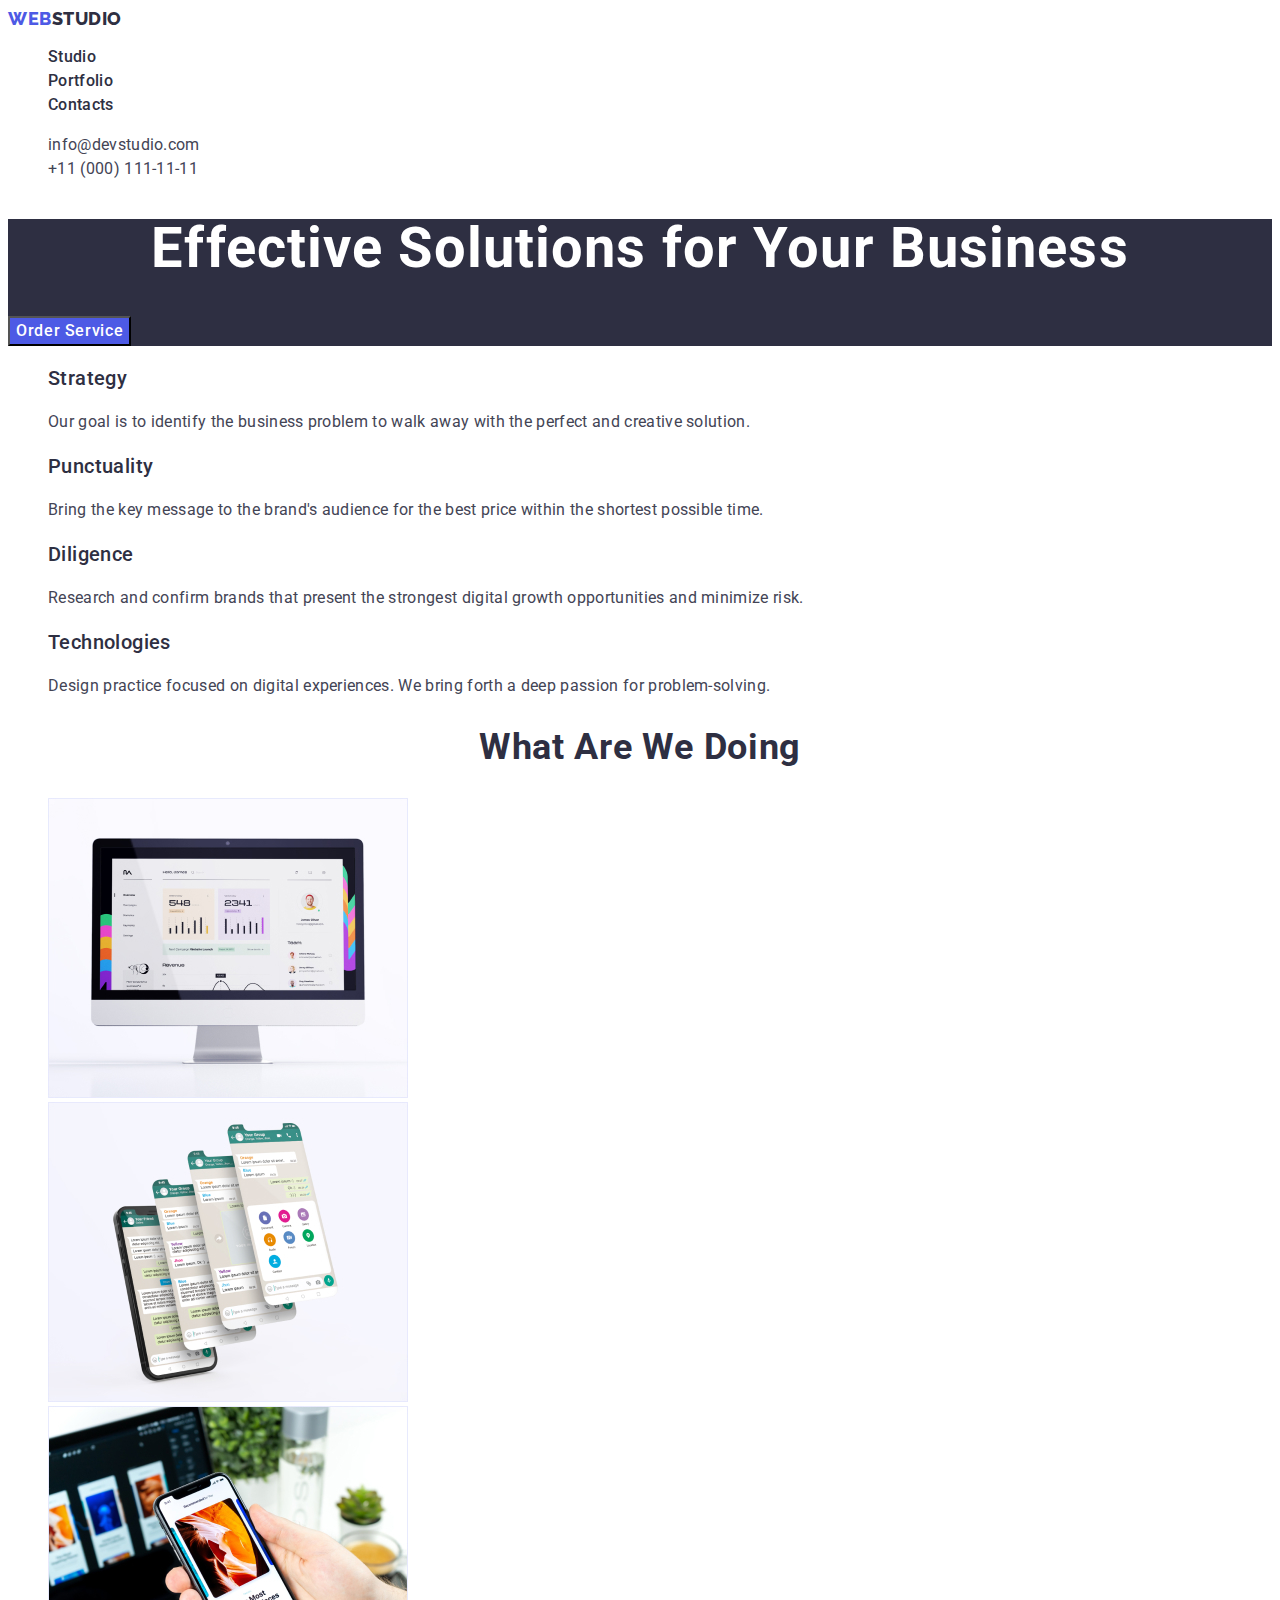
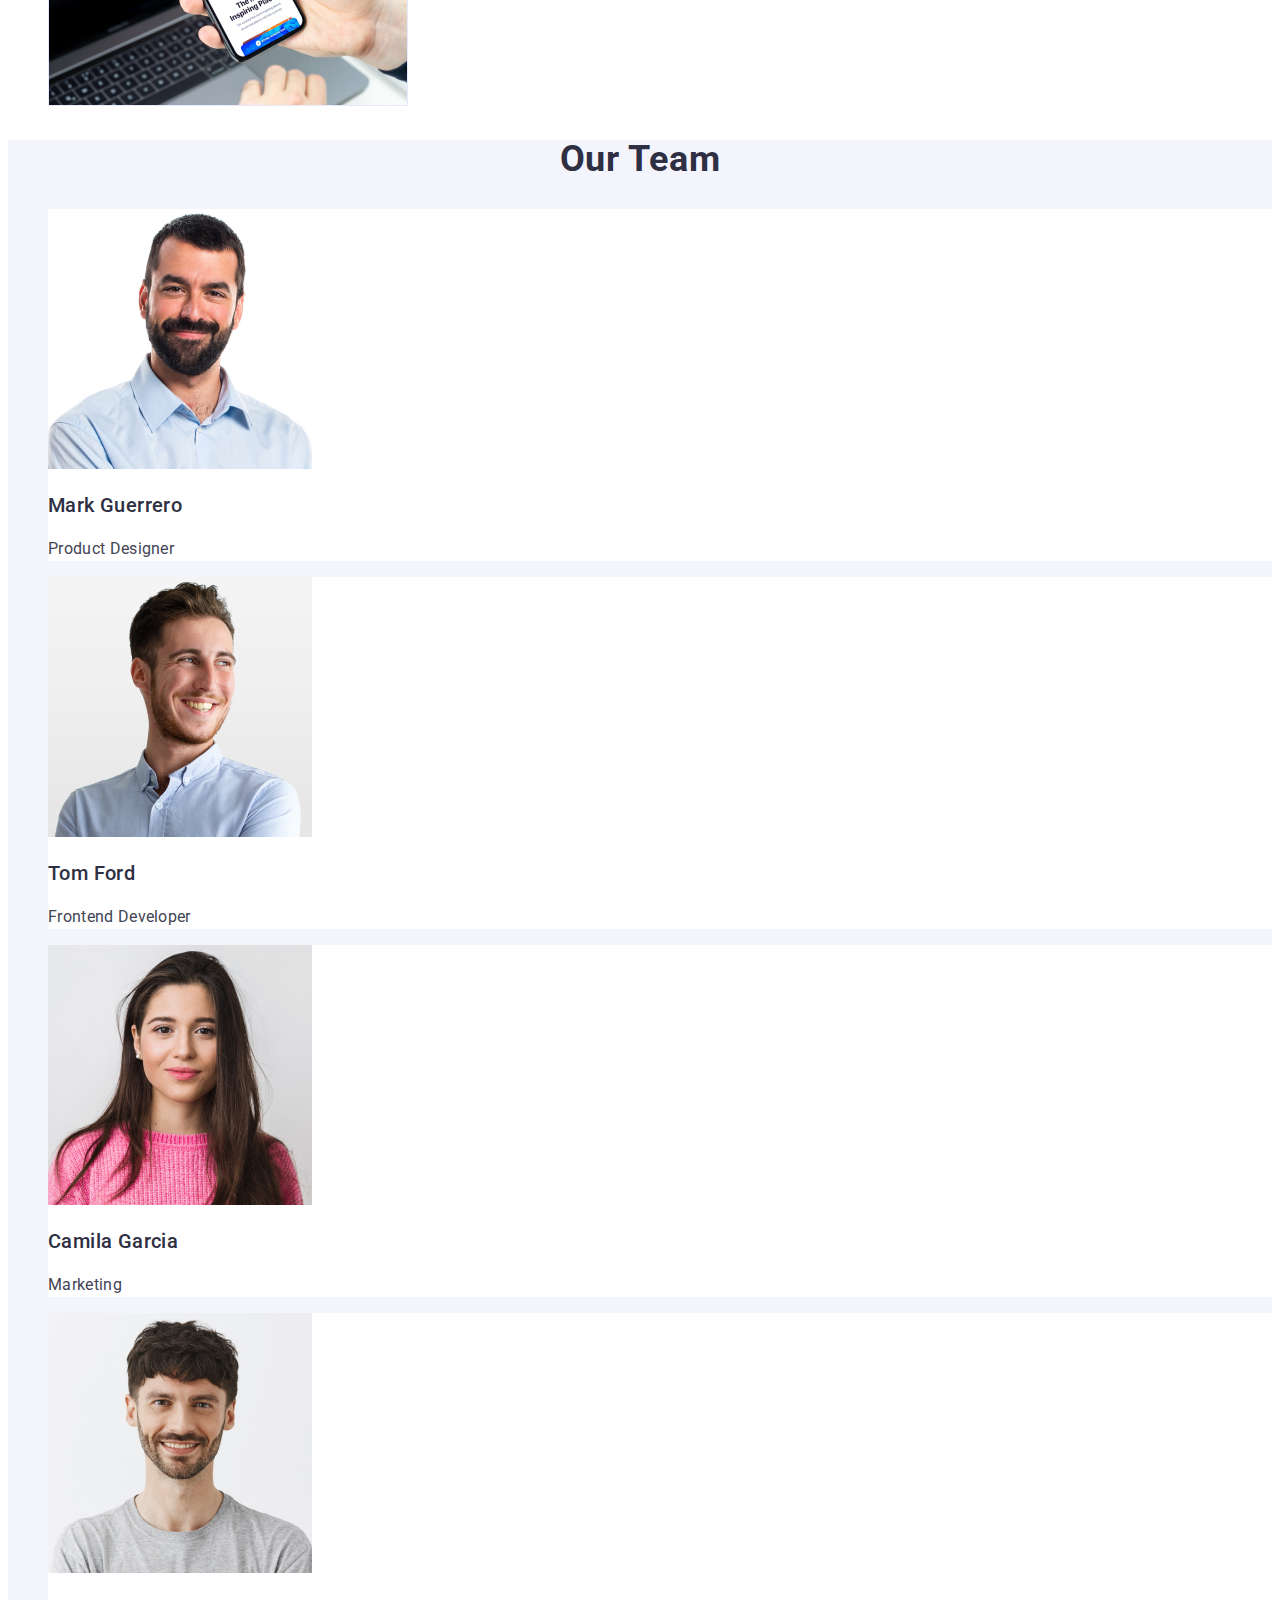
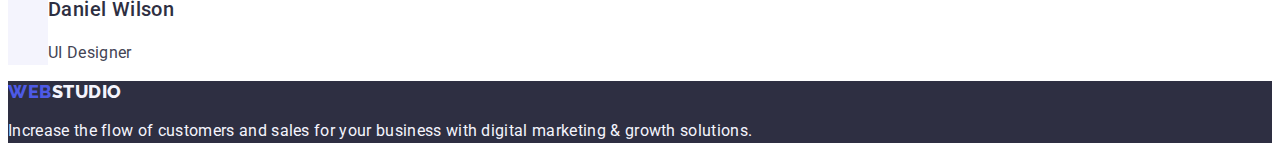
<file: index.html>
<!DOCTYPE html>
<html lang="en">
  <head>
    <meta charset="UTF-8" />
    <meta http-equiv="X-UA-Compatible" content="IE=edge" />
    <meta name="viewport" content="width=device-width, initial-scale=1.0" />
    <link rel="preconnect" href="https://fonts.googleapis.com" />
    <link rel="preconnect" href="https://fonts.gstatic.com" crossorigin />
    <link
      href="https://fonts.googleapis.com/css2?family=Montserrat:wght@400;700&family=Raleway:wght@800&family=Roboto:wght@400;500;700;900&display=swap"
      rel="stylesheet"
    />
    <link rel="stylesheet" href="./css/styles.css" />
    <link rel="portfolio" href="./portfolio.html" />
    <title>Main Page</title>
  </head>
  <body>
    <header>
      <!-- Navigation buttons -->
      <nav>
        <!-- Logo -->
        <a class="link link-logo" href="./index.html"
          >Web<span class="logo-studio">Studio</span></a
        >
        <ul class="link list">
          <li><a class="link list-link" href="./index.html">Studio</a></li>
          <li>
            <a class="link list-link" href="./portfolio.html">Portfolio</a>
          </li>
          <li><a class="link list-link" href="">Contacts</a></li>
        </ul>
      </nav>
      <!-- Adress -->
      <address class="adress-main">
        <ul class="list">
          <li class="contacts">
            <a class="link adress" href="mailto:info@devstudio.com"
              >info@devstudio.com</a
            >
          </li>
          <li class="contacts">
            <a class="link adress" href="tel:+110001111111">+11 (000) 111-11-11</a>
          </li>
        </ul>
      </address>
    </header>

    <main>
      <!-- Section Effective Solution -->
      <section class="main-info">
        <h1 class="title">Effective Solutions for Your Business</h1>
        <button class="button-order" type="button">Order Service</button>
      </section>

      <!--Section Our Benefits-->
      <section>
        <h2 hidden>Our Benefits</h2>
        <ul class="list">
          <li>
            <h3 class="subhead">Strategy</h3>
            <p class="text">
              Our goal is to identify the business problem to walk away with the
              perfect and creative solution.
            </p>
          </li>
          <li>
            <h3 class="subhead">Punctuality</h3>
            <p class="text">
              Bring the key message to the brand's audience for the best price
              within the shortest possible time.
            </p>
          </li>
          <li>
            <h3 class="subhead">Diligence</h3>
            <p class="text">
              Research and confirm brands that present the strongest digital
              growth opportunities and minimize risk.
            </p>
          </li>
          <li>
            <h3 class="subhead">Technologies</h3>
            <p class="text">
              Design practice focused on digital experiences. We bring forth a
              deep passion for problem-solving.
            </p>
          </li>
        </ul>
      </section>

      <!-- Section What are we doing -->
      <section>
        <h2 class="title-section">What are we doing</h2>
        <ul class="list">
          <li>
            <img src="./images/img-1.jpg" alt="Analysis data" width="360" />
          </li>
          <li>
            <img src="./images/img-2.jpg" alt="Multitasking" width="360" />
          </li>
          <li>
            <img src="./images/img-3.jpg" alt="Technologies" width="360" />
          </li>
        </ul>
      </section>

      <!--Section Our Team -->
      <section class="section-four">
        <h2 class="title-section">Our Team</h2>
        <ul class="list">
          <li class="team-frame">
            <img
              src="./images/prod-des.jpg"
              alt="Mark Guerrero Product Designer"
              width="264"
              height="260"
            />
            <h3 class="team-name">Mark Guerrero</h3>
            <p class="text">Product Designer</p>
          </li>
          <li class="team-frame">
            <img
              src="./images/front-dev.jpg"
              alt="Tom Ford Frontend Developer"
              width="264"
              height="260"
            />
            <h3 class="team-name">Tom Ford</h3>
            <p class="text">Frontend Developer</p>
          </li>
          <li class="team-frame">
            <img
              src="./images/market.jpg"
              alt="Camila Garcia Marketing"
              width="264"
              height="260"
            />
            <h3 class="team-name">Camila Garcia</h3>
            <p class="text">Marketing</p>
          </li>
          <li class="team-frame">
            <img
              src="./images/ui-des.jpg"
              alt="Daniel Wilson UI Designer"
              width="264"
              height="260"
            />
            <h3 class="team-name">Daniel Wilson</h3>
            <p class="text">UI Designer</p>
          </li>
        </ul>
      </section>
    </main>

    <!-- Footer -->
    <footer class="footer">
      <a class="link link-logo" href="./index.html"
        >Web<span class="logo-footer">Studio</span></a
      >
      <p class="footer-text">
        Increase the flow of customers and sales for your business with digital
        marketing & growth solutions.
      </p>
    </footer>
  </body>
</html>
</file>
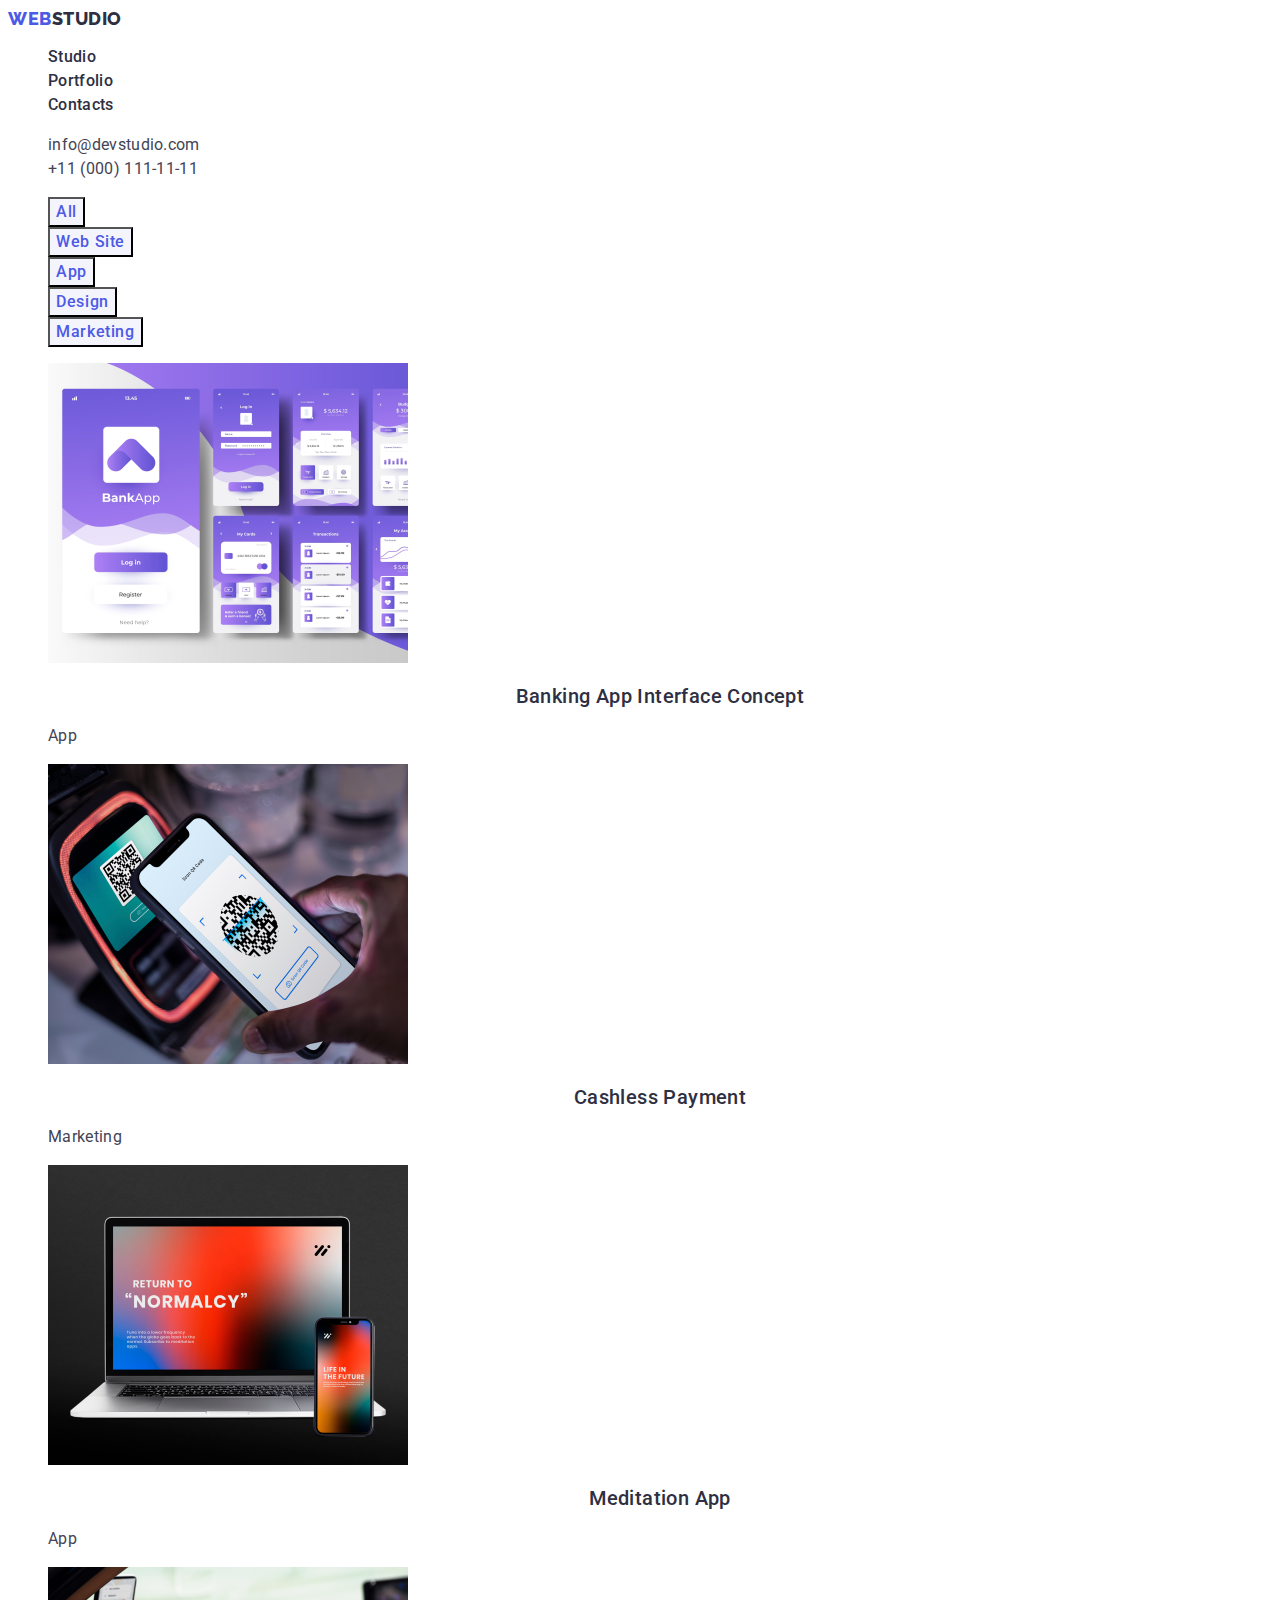
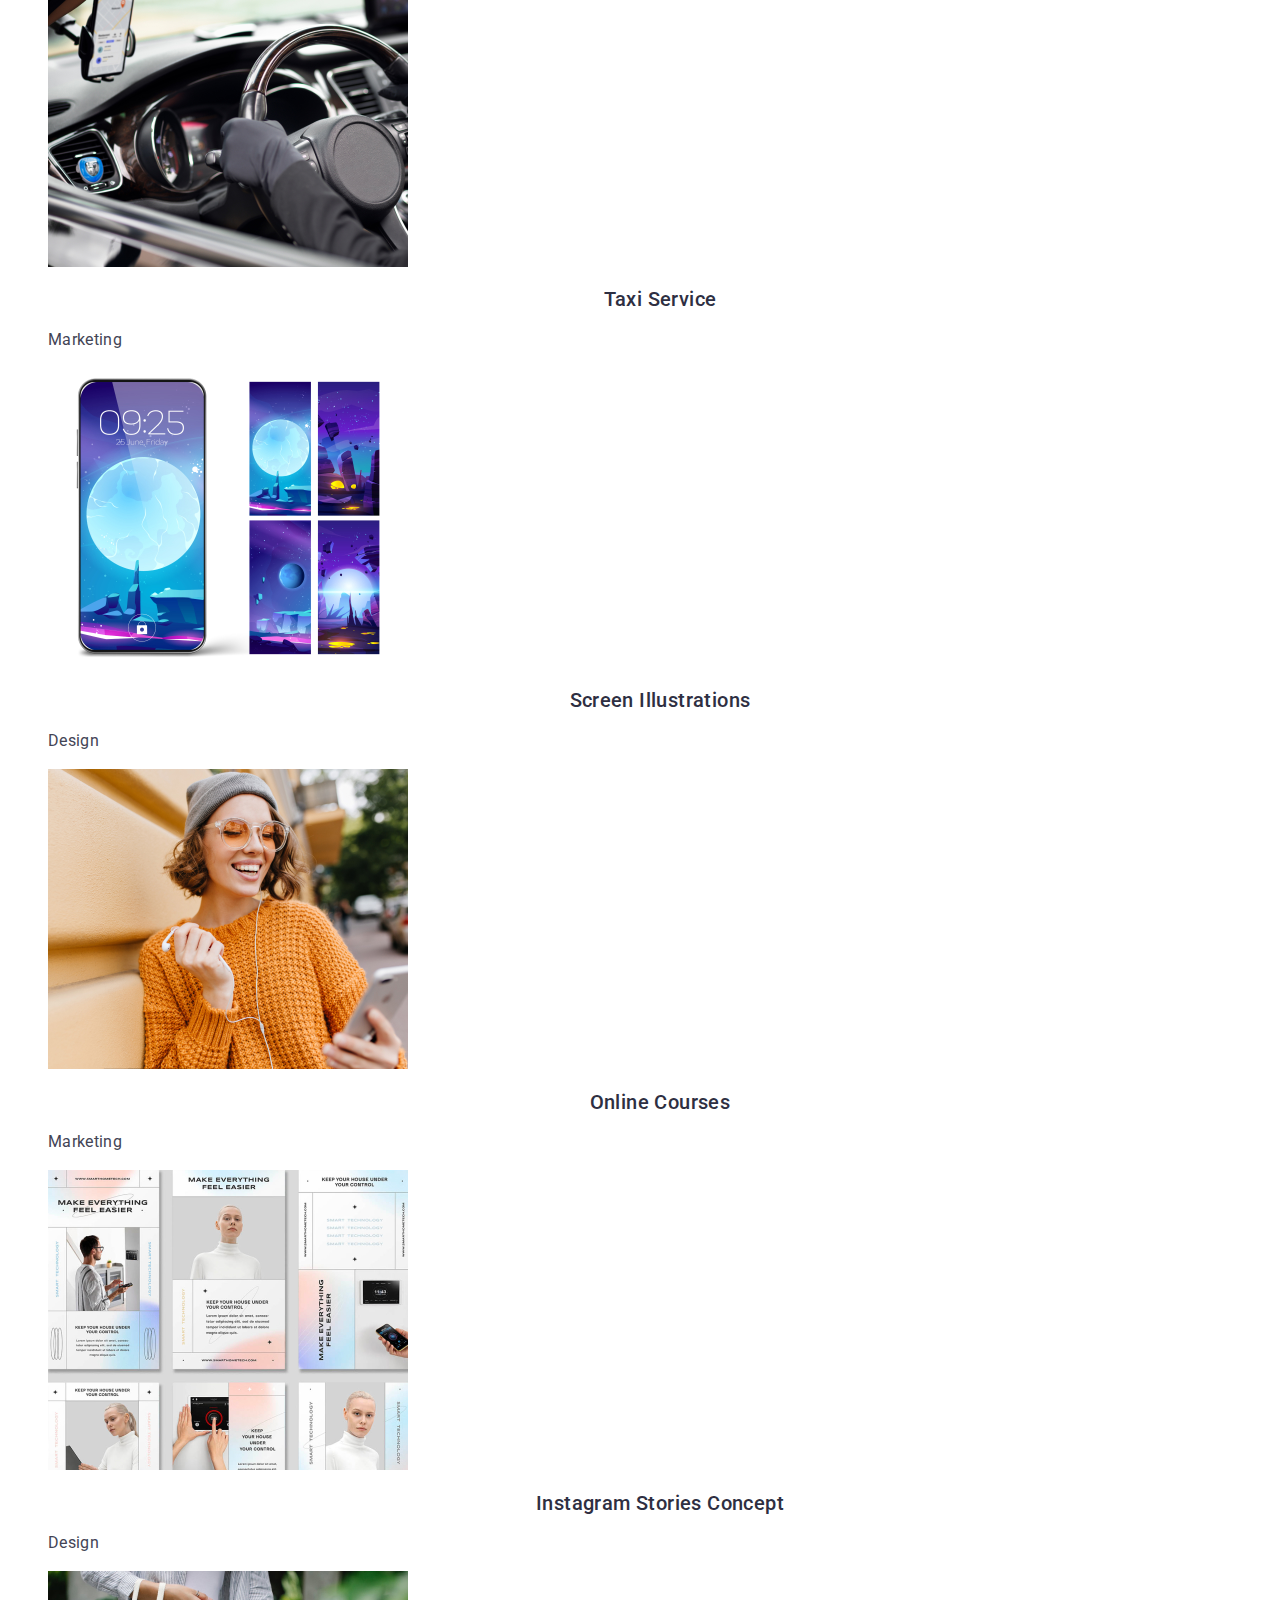
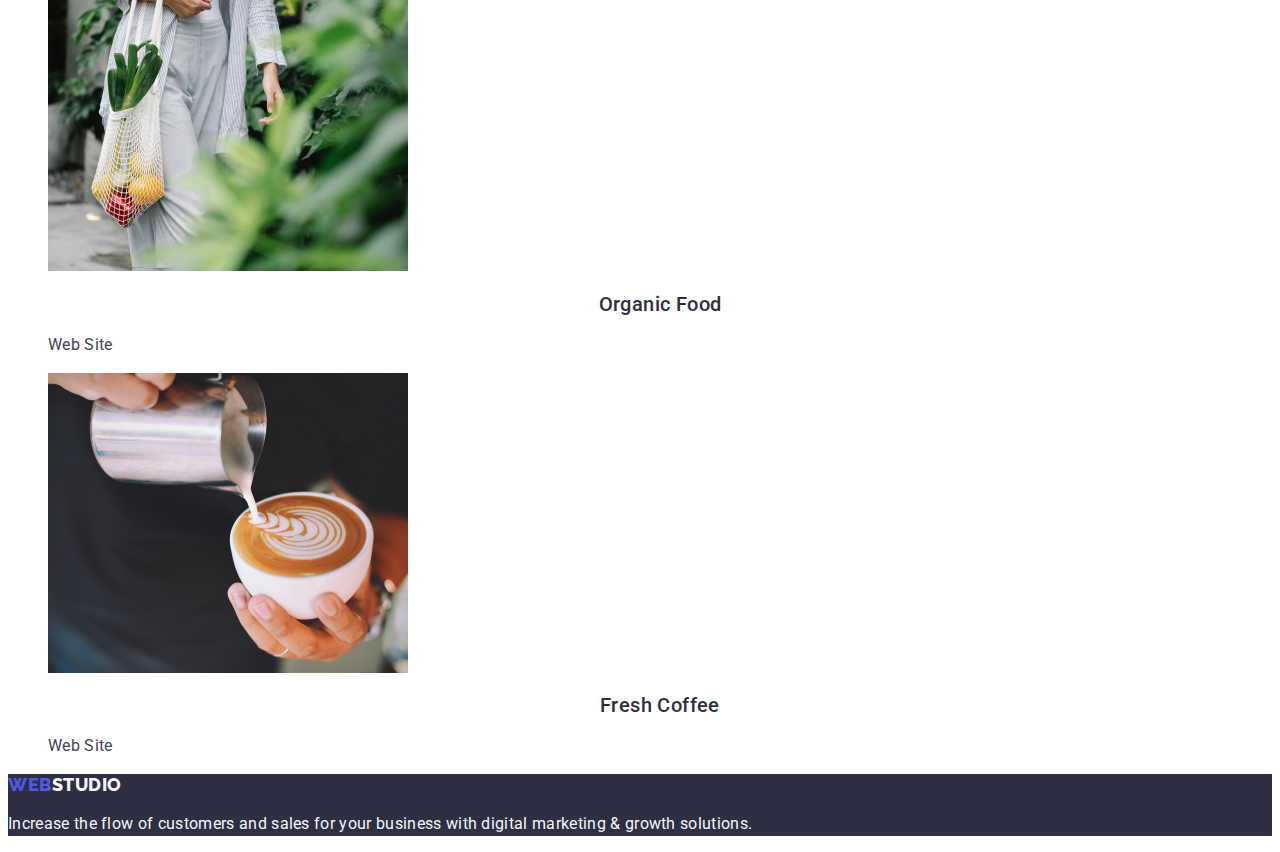
<file: portfolio.html>
<!DOCTYPE html>
<html lang="en">
  <head>
    <meta charset="UTF-8" />
    <meta http-equiv="X-UA-Compatible" content="IE=edge" />
    <meta name="viewport" content="width=device-width, initial-scale=1.0" />
    <link rel="preconnect" href="https://fonts.googleapis.com" />
    <link rel="preconnect" href="https://fonts.gstatic.com" crossorigin />
    <link
      href="https://fonts.googleapis.com/css2?family=Montserrat:wght@400;700&family=Raleway:wght@800&family=Roboto:wght@400;500;700;900&display=swap"
      rel="stylesheet"
    />
    <link rel="stylesheet" href="./css/styles.css" />
    <title>Portfolio</title>
  </head>
  <body>
    <header>
      <nav>
        <!-- Logo -->
        <a class="link link-logo" href="./index.html"
          >Web<span class="logo-studio">Studio</span></a
        >

        <!-- Navigation buttons -->
        <ul class="link list">
          <li><a class="link list-link" href="./index.html">Studio</a></li>
          <li>
            <a class="link list-link" href="./portfolio.html">Portfolio</a>
          </li>
          <li><a class="link list-link" href="">Contacts</a></li>
        </ul>
      </nav>
      <!-- Adress -->
      <address class="adress-main">
        <ul class="list">
          <li class="contacts">
            <a class="link adress" href="mailto:info@devstudio.com"
              >info@devstudio.com</a
            >
          </li>
          <li class="contacts">
            <a class="link adress" href="tel:+110001111111">+11 (000) 111-11-11</a>
          </li>
        </ul>
      </address>
    </header>

    <main>
      <!--Buttons-links-->
      <section>
        <h1 hidden>Effective Solutions for Your Business</h1>
        <ul class="list">
          <li><button class="button-portfolio" type="button">All</button></li>
          <li>
            <button class="button-portfolio" type="button">Web Site</button>
          </li>
          <li><button class="button-portfolio" type="button">App</button></li>
          <li>
            <button class="button-portfolio" type="button">Design</button>
          </li>
          <li>
            <button class="button-portfolio" type="button">Marketing</button>
          </li>
        </ul>

        <!--Project cards (9 positions)-->
        <ul class="list">
          <li>
            <a class="link" href="/"
              ><img
                src="./images/portfolioimg/bankapp.jpg"
                alt="Banking App Interface Concept"
                width="360"
                height="300"
              />
              <h2 class="subhead-portfolio">Banking App Interface Concept</h2>
              <p class="text">App</p>
            </a>
          </li>
          <li>
            <a class="link" href="/">
              <img
                src="./images/portfolioimg/mobpay.jpg"
                alt="Cashless Payment"
                width="360"
                height="300"
              />
              <h2 class="subhead-portfolio">Cashless Payment</h2>
              <p class="text">Marketing</p>
            </a>
          </li>
          <li>
            <a class="link" href="/">
              <img
                src="./images/portfolioimg/softapp.jpg"
                alt="Meditation App"
                width="360"
                height="300"
              />
              <h2 class="subhead-portfolio">Meditation App</h2>
              <p class="text">App</p>
            </a>
          </li>
          <li>
            <a class="link" href="/">
              <img
                src="./images/portfolioimg/taxiservice.jpg"
                alt="Taxi Service"
                width="360"
                height="300"
              />
              <h2 class="subhead-portfolio">Taxi Service</h2>
              <p class="text">Marketing</p>
            </a>
          </li>

          <li>
            <a  class="link" href="/">
              <img
                src="./images/portfolioimg/screenillustration.jpg"
                alt="Screen Illustrations"
                width="360"
                height="300"
              />
              <h2 class="subhead-portfolio">Screen Illustrations</h2>
              <p class="text">Design</p>
            </a>
          </li>
          <li>
            <a class="link" href="/">
              <img
                src="./images/portfolioimg/onlinecourses.jpg"
                alt="Online Courses"
                width="360"
                height="300"
              />
              <h2 class="subhead-portfolio">Online Courses</h2>
              <p class="text">Marketing</p>
            </a>
          </li>
          <li>
            <a class="link" href="/">
              <img
                src="./images/portfolioimg/instagramstories.jpg"
                alt="Instagram Stories Concept"
                width="360"
                height="300"
              />
              <h2 class="subhead-portfolio">Instagram Stories Concept</h2>
              <p class="text">Design</p>
            </a>
          </li>
          <li>
            <a class="link" href="/"
              ><img
                src="./images/portfolioimg/organicfood.jpg"
                alt="Organic Food"
                width="360"
                height="300"
              />
              <h2 class="subhead-portfolio">Organic Food</h2>
              <p class="text">Web Site</p>
            </a>
          </li>
          <li>
            <a class="link" href="/">
              <img
                src="./images/portfolioimg/freshcoffee.jpg"
                alt="Fresh Coffee"
                width="360"
                height="300"
              />
              <h2 class="subhead-portfolio">Fresh Coffee</h2>
              <p class="text">Web Site</p>
            </a>
          </li>
        </ul>
      </section>
    </main>

    <!--Footer-->
    <footer class="footer">
      <a class="link link-logo" href="./index.html"
        >Web<span class="logo-footer">Studio</span></a
      >
      <p class="footer-text">
        Increase the flow of customers and sales for your business with digital
        marketing & growth solutions.
      </p>
    </footer>
  </body>
</html>
</file>
<file: css/styles.css>
:root {
  --nav-color: #2e2f42;
  --link-hover-color: #404bbf;
  --logo-button-color: #4d5ae5;
  --main-white-color: #fff;
  --second-white-color: #f4f4fd;
  --main-grey-color: #434455;
}

body {
  font-family: "Roboto", sans-serif;
  color: var(--main-grey-color);
  background-color: var(--main-white-color);
}

ul {
  list-style-type: none;
  text-decoration: none;
}
/*Logo*/
.link-logo {
  color: var(--logo-button-color);
  font-size: 18px;
  text-decoration: none;
  font-family: "Raleway", sans-serif;
  font-weight: 800;
  line-height: 1.17;
  letter-spacing: 0.03em;
  text-transform: uppercase;
}

.link .logo-studio {
  font-family: "Raleway", sans-serif;
  color: var(--nav-color);
  font-size: 18px;
  font-weight: 800;
  line-height: 1.17;
  letter-spacing: 0.03em;
  text-transform: uppercase;
}
.logo-footer {
  color: var(--second-white-color);
  font-size: 18px;
  font-weight: 800;
  line-height: 1.16;
  letter-spacing: 0.03em;
  text-transform: uppercase;
}

/*Navigaor*/
.list {
  list-style-type: none;
  list-style: none;
}

a {
  text-decoration: none;
}

.list-link {
  color: var(--nav-color);
  font-size: 16px;
  font-weight: 500;
  line-height: 1.5;
  letter-spacing: 0.02em;
  text-decoration: none;
}



.list-link:hover,
.list-link:focus,
.list-link:active {
  color: var(--link-hover-color);
  text-decoration: underline;
  text-decoration-color: var(--link-hover-color);
}

/* Link */
.link {
  text-decoration: none;
  list-style-type: none;
  list-style: none;
}

/*Adress*/
.adress-main{
  font-style: normal;
}

.adress {
  color: var(--main-grey-color);
  font-size: 16px;
  font-weight: 400;
  line-height: 1.5;
  letter-spacing: 0.02em;
  text-decoration: none;
}

.adress:hover,
.adress:focus,
.adress:active {
  color: var(--link-hover-color);
}

.contacts {
  list-style-type: none;
}

/*Index-Main*/
.main-info {
  background-color: var(--nav-color);
  color: var(--nav-color);
}

.title {
  color: var(--main-white-color);
  text-align: center;
  font-size: 56px;
  font-weight: 700;
  line-height: 1.07;
  letter-spacing: 0.02em;
}

/* Button */
.button-order {
background-color: var(--logo-button-color);
font-family: "Roboto", sans-serif;
font-weight: 500;
font-size: 16px;
line-height: 1.5;
letter-spacing: 0.04em;
color: var(--main-white-color);
}

.button-order:hover, 
.button-order:focus,
.button-order:active {
  background-color: var(--link-hover-color);
  cursor: pointer;
}

.main-info button {
  background: var(--logo-button-color);
  color: var(--main-white-color);
  cursor: pointer;

  /* Button Text */
  font-family: inherit;
  font-size: 16px;
  font-weight: 500;
  line-height: 1.5;
  letter-spacing: 0.04em;
}

/*Text inside*/
h3 {
  color: var(--nav-color);
  font-size: 20px;
  font-weight: 500;
  line-height: 1.2;
  letter-spacing: 0.02em;
}

.subhead {
  color: var(--nav-color);
  font-size: 20px;
  font-weight: 500;
  line-height: 1.2;
  letter-spacing: 0.02em;
}

p {
  color: var(--main-grey-color);
  font-size: 16px;
  font-weight: 400;
  line-height: 1.5;
  letter-spacing: 0.02em;
}

.text {
  color: var(--main-grey-color);
  font-size: 16px;
  font-weight: 400;
  line-height: 1.5;
  letter-spacing: 0.02em;
}

h2 {
  color: var(--nav-color);
  text-align: center;

  font-size: 36px;
  font-weight: 700;
  line-height: 1.1;
  letter-spacing: 0.02em;
  text-transform: capitalize;
}

.title-section {
  color: var(--nav-color);
  text-align: center;

  font-size: 36px;
  font-weight: 700;
  line-height: 1.11;
  letter-spacing: 0.02em;
  text-transform: capitalize;
}

.footer-text {
  color: var(--second-white-color);
  font-size: 16px;
  font-weight: 400;
  line-height: 1.5;
  letter-spacing: 0.02em;
}

.footer {
  background-color: var(--nav-color);
}

/* Buttons links portfolio */
.button-all {
  color: var(--logo-button-color);
  background-color: var(--second-white-color);
  font-family: "Roboto", sans-serif;
  font-size: 16px;
  font-style: normal;
  font-weight: 500;
  line-height: 1.5;
  letter-spacing: 0.04em;
  cursor: pointer;
}

.button-portfolio {
  color: var(--logo-button-color);
  background-color: var(--second-white-color);
  font-family: "Roboto", sans-serif;
  font-size: 16px;
  font-style: normal;
  font-weight: 500;
  line-height: 1.5;
  letter-spacing: 0.04em;
  cursor: pointer;
}

/* Buttons links portfolio Hover */

.button-all:hover,
.button-all:focus,
.button-all:active {
  color: var(--main-white-color);
  background-color: var(--link-hover-color);
  font-family: "Roboto", sans-serif;
  font-size: 16px;
  font-style: normal;
  font-weight: 500;
  line-height: 1.5;
  letter-spacing: 0.04em;
  cursor: pointer;
}

.button-portfolio:hover,
.button-portfolio:focus,
.button-portfolio:active {
  color: var(--main-white-color);
  background-color: var(--link-hover-color);
  font-family: "Roboto", sans-serif;
  font-size: 16px;
  font-style: normal;
  font-weight: 500;
  line-height: 1.5;
  letter-spacing: 0.04em;
  cursor: pointer;
}

/* Portfolio Main */
.subhead-portfolio
{
  font-weight: 500;
  font-size: 20px;
  line-height: 1.2;
  letter-spacing: 0.02em;
  color: var(--nav-color);
}


/* Section 4 */
.section-four {
  background-color: var(--second-white-color);
}

.team-frame {
  background-color: var(--main-white-color);
}
.team-name {
  color: var(--nav-color);
  font-size: 20px;
  font-weight: 500;
  line-height: 1.2;
  letter-spacing: 0.02em;
}
</file>
